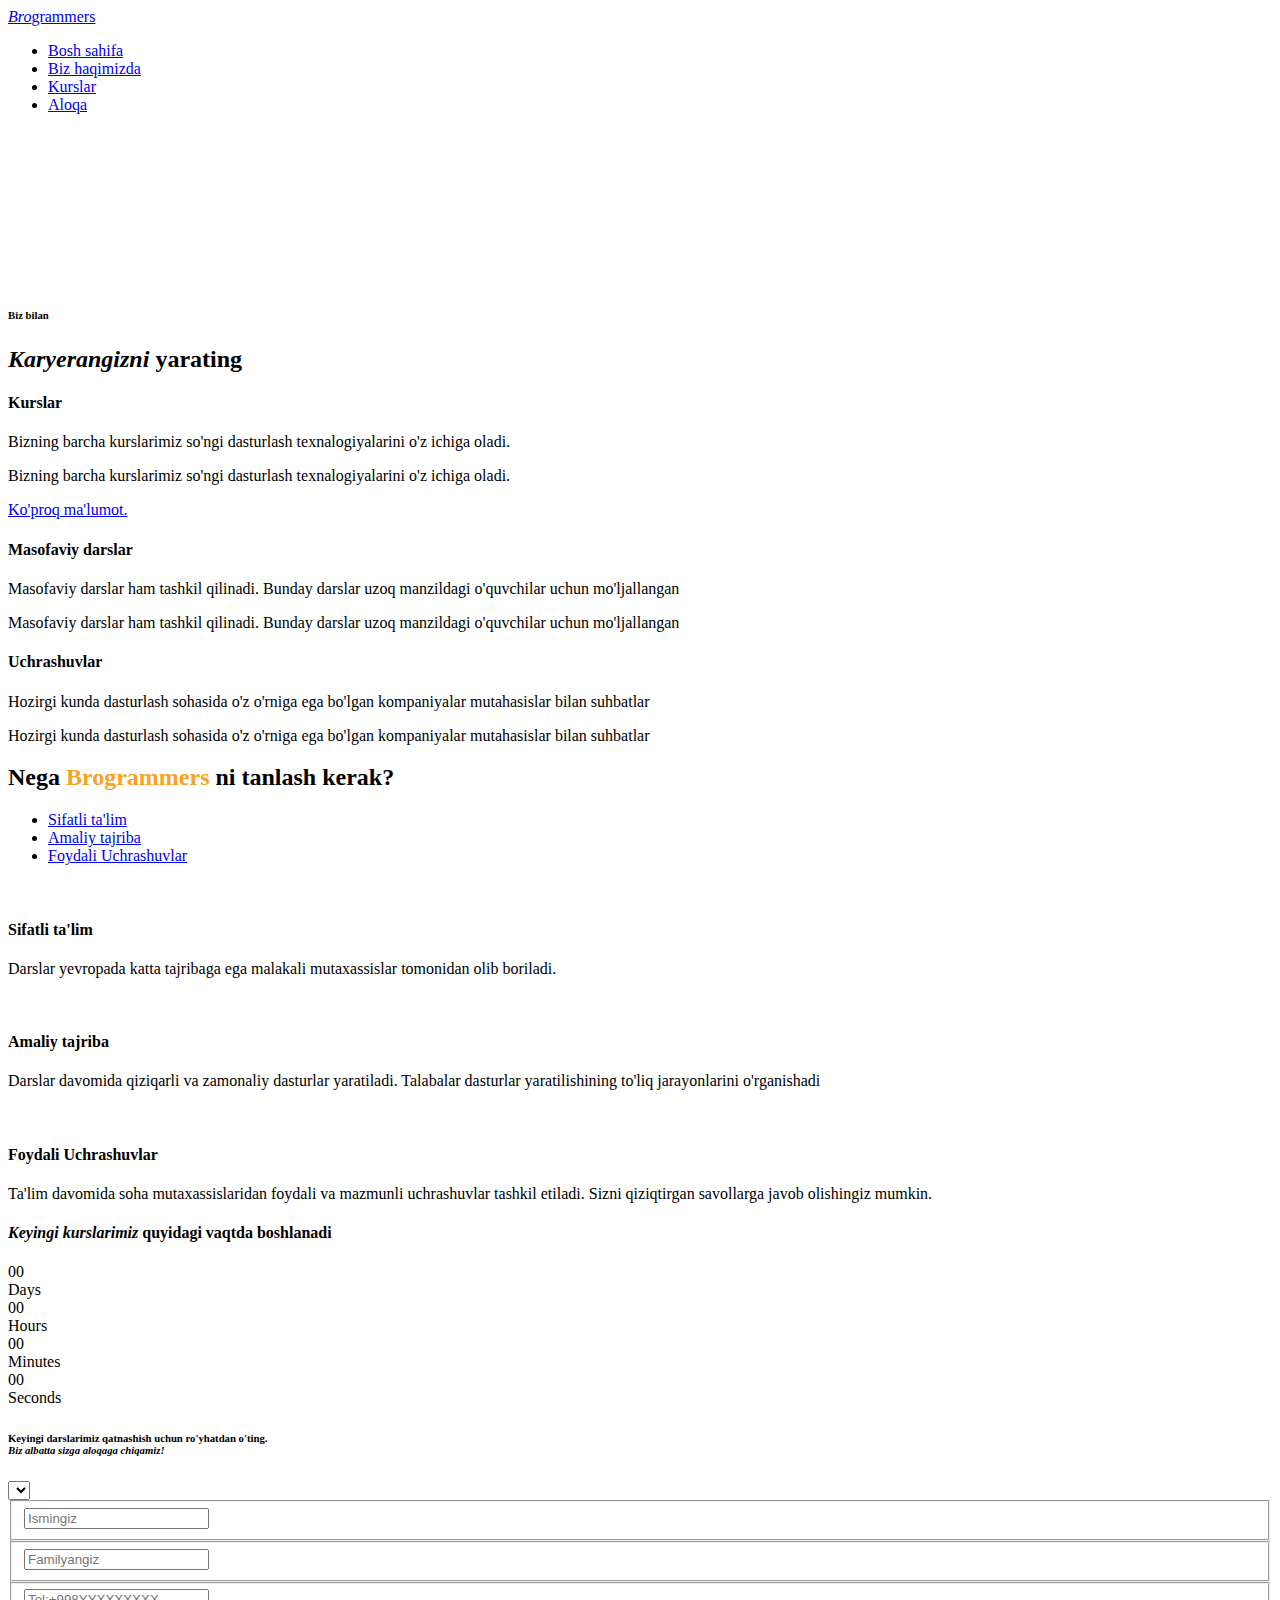
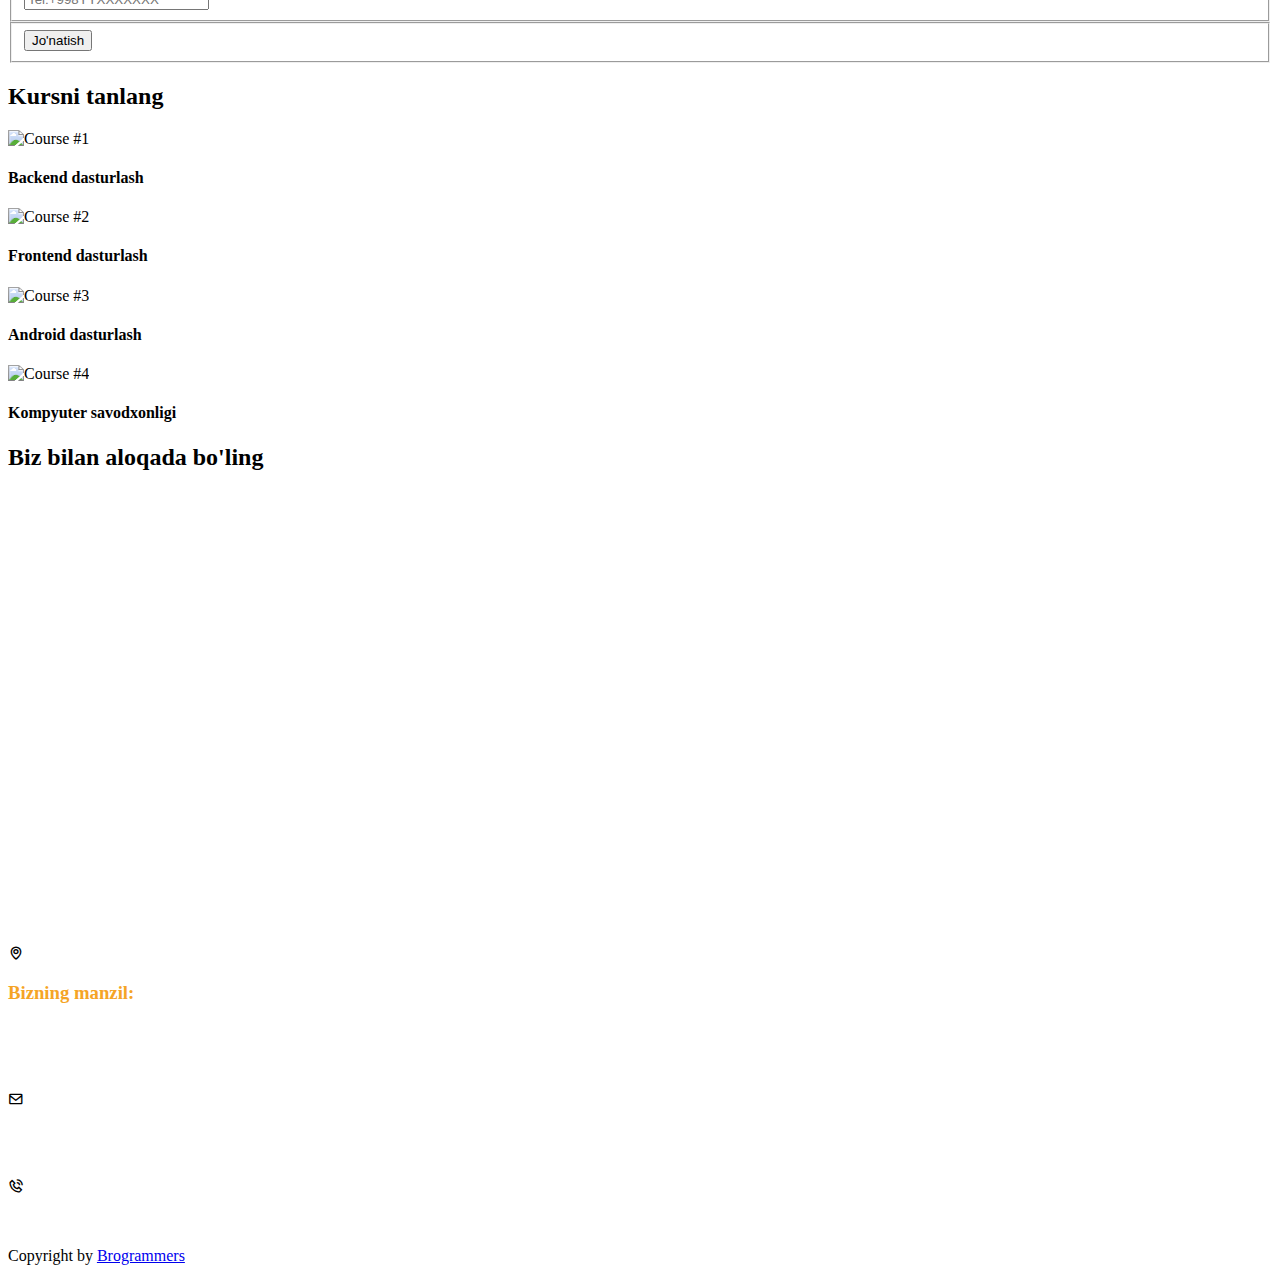
<file: src/main/resources/templates/index.html>
<!DOCTYPE html>
<html lang="en" xmlns:th="http://www.w3.org/1999/xhtml">

<head>
  <meta charset="utf-8">
  <meta name="viewport" content="width=device-width, initial-scale=1, shrink-to-fit=no">
  <meta name="description" content="">
  <meta name="author" content="">
  <link href="https://fonts.googleapis.com/css?family=Montserrat:100,200,300,400,500,600,700,800,900" rel="stylesheet">


  <!-- Bootstrap core CSS -->
  <link th:href="@{/bootstrap/css/bootstrap.min.css}" rel="stylesheet">

  <!-- Additional CSS Files -->
  <link rel="stylesheet" th:href="@{/css/fontawesome.css}">
  <link rel="stylesheet" th:href="@{/css/templatemo-grad-school.css}">
  <link rel="stylesheet" th:href="@{/css/owl.css}">
  <link rel="stylesheet" th:href="@{/css/lightbox.css}">
  <link rel="stylesheet" th:href="@{/css/new.css}">
  <link href='https://unpkg.com/boxicons@2.1.3/css/boxicons.min.css' rel='stylesheet'>
<!--  <link rel="stylesheet" href="https://cdn.jsdelivr.net/npm/bootstrap@4.5.3/dist/css/bootstrap.min.css" integrity="sha384-TX8t27EcRE3e/ihU7zmQxVncDAy5uIKz4rEkgIXeMed4M0jlfIDPvg6uqKI2xXr2" crossorigin="anonymous">-->
<!--  &lt;!&ndash;-->

  <link rel="shortcut icon" th:href="@{/images/juicy-letter-b-juicy.png}">
  <title>Brogrammers.uz | Dasturlash kurslari</title>
</head>

<body>


  <!--header-->
  <header class="main-header clearfix" role="header">
    <div class="logo">
      <a href="#"><em>Bro</em>grammers</a>
    </div>
    <a href="#menu" class="menu-link"><i class="fa fa-bars"></i></a>
    <nav id="menu" class="main-nav" role="navigation">
      <ul class="main-menu">
        <li><a href="#section1">Bosh sahifa</a></li>
        <li><a href="#section2">Biz haqimizda</a>
        </li>
        <li><a href="#section4">Kurslar</a></li>
        <!-- <li><a href="#section5">Video</a></li> -->
        <li><a href="#section6">Aloqa</a></li>
      </ul>
    </nav>
  </header>

  <!-- ***** Main Banner Area Start ***** -->
  <section class="section main-banner" id="top" data-section="section1">
    <video autoplay muted loop id="bg-video">
      <source th:src="@{/images/course-video.mp4}" type="video/mp4" />
    </video>
    <div class="video-overlay header-text">
      <div class="caption">
        <h6>Biz bilan</h6>
        <h2><em>Karyerangizni</em> yarating</h2>
      </div>
    </div>
  </section>
  <!-- ***** Main Banner Area End ***** -->

  <section class="features">
    <div class="container">
      <div class="row">
        <div class="col-lg-4 col-12">
          <div class="features-post">
            <div class="features-content">
              <div class="content-show">
                <h4><i class="fa fa-pencil"></i>Kurslar</h4>
              </div>
              <div class="content-hide">
                <p>Bizning barcha kurslarimiz so'ngi dasturlash texnalogiyalarini o'z ichiga oladi.</p>
                <p class="hidden-sm">Bizning barcha kurslarimiz so'ngi dasturlash texnalogiyalarini o'z ichiga oladi.
                </p>
                <div class="scroll-to-section"><a href="#section4">Ko'proq ma'lumot.</a></div>
              </div>
            </div>
          </div>
        </div>
        <div class="col-lg-4 col-12">
          <div class="features-post second-features">
            <div class="features-content">
              <div class="content-show">
                <h4><i class="fa fa-graduation-cap"></i>Masofaviy darslar</h4>
              </div>
              <div class="content-hide">
                <p>Masofaviy darslar ham tashkil qilinadi. Bunday darslar uzoq manzildagi o'quvchilar uchun
                  mo'ljallangan</p>
                <p class="hidden-sm">Masofaviy darslar ham tashkil qilinadi. Bunday darslar uzoq manzildagi o'quvchilar
                  uchun mo'ljallangan</p>
              </div>
            </div>
          </div>
        </div>
        <div class="col-lg-4 col-12">
          <div class="features-post third-features">
            <div class="features-content">
              <div class="content-show">
                <h4><i class="fa fa-book"></i>Uchrashuvlar</h4>
              </div>
              <div class="content-hide">
                <p>Hozirgi kunda dasturlash sohasida o'z o'rniga ega bo'lgan kompaniyalar mutahasislar bilan suhbatlar
                </p>
                <p class="hidden-sm">Hozirgi kunda dasturlash sohasida o'z o'rniga ega bo'lgan kompaniyalar mutahasislar
                  bilan suhbatlar</p>
              </div>
            </div>
          </div>
        </div>
      </div>
    </div>
  </section>

  <section class="section why-us" data-section="section2">
    <div class="container">
      <div class="row">
        <div class="col-md-12">
          <div class="section-heading">
            <h2>Nega <b style="color: #f5a424;">Brogrammers</b> ni tanlash kerak?</h2>
          </div>
        </div>
        <div class="col-md-12">
          <div id='tabs'>
            <ul>
              <li><a href='#tabs-1'>Sifatli ta'lim</a></li>
              <li><a href='#tabs-2'>Amaliy tajriba</a></li>
              <li><a href='#tabs-3'>Foydali Uchrashuvlar</a></li>
            </ul>
            <section class='tabs-content'>
              <article id='tabs-1'>
                <div class="row">
                  <div class="col-md-6">
                    <img th:src="@{/images/edited.jpeg}" alt="">
                  </div>
                  <div class="col-md-6">
                    <h4>Sifatli ta'lim</h4>
                    <p>Darslar yevropada katta tajribaga ega malakali mutaxassislar tomonidan olib boriladi.</p>
                  </div>
                </div>
              </article>
              <article id='tabs-2'>
                <div class="row">
                  <div class="col-md-6">
                    <img th:src="@{/images/lesson1.jpeg}" alt="">
                  </div>
                  <div class="col-md-6">
                    <h4>Amaliy tajriba </h4>
                    <p>Darslar davomida qiziqarli va zamonaliy dasturlar yaratiladi. Talabalar dasturlar yaratilishining
                      to'liq jarayonlarini o'rganishadi </p>
                  </div>
                </div>
              </article>
              <article id='tabs-3'>
                <div class="row">
                  <div class="col-md-6">
                    <img th:src="@{/images/one.jpeg}" alt="">
                  </div>
                  <div class="col-md-6">
                    <h4>Foydali Uchrashuvlar</h4>
                    <p>Ta'lim davomida soha mutaxassislaridan foydali va mazmunli uchrashuvlar tashkil etiladi. Sizni
                      qiziqtirgan savollarga javob olishingiz mumkin.</p>
                  </div>
                </div>
              </article>
            </section>
          </div>
        </div>
      </div>
    </div>
  </section>

  <section class="section coming-soon" data-section="section3">
    <div class="container">
      <div class="row">
        <div class="col-md-7 col-xs-12">
          <div class="continer centerIt">
            <div>
              <h4> <em>Keyingi kurslarimiz</em> quyidagi vaqtda boshlanadi</h4>
              <div class="counter">

                <div class="days">
                  <div class="value">00</div>
                  <span>Days</span>
                </div>

                <div class="hours">
                  <div class="value">00</div>
                  <span>Hours</span>
                </div>

                <div class="minutes">
                  <div class="value">00</div>
                  <span>Minutes</span>
                </div>

                <div class="seconds">
                  <div class="value">00</div>
                  <span>Seconds</span>
                </div>

              </div>
            </div>
          </div>
        </div>
        <div class="col-md-5">
          <div class="right-content">
            <div class="top-content">
              <h6>Keyingi darslarimiz qatnashish uchun ro'yhatdan o'ting.<br><em>Biz albatta sizga aloqaga chiqamiz!</em></h6>

            </div>
            <form id="contact" th:action="@{/save-candidate}" modelAttribute="registerCandidate" th:object="${registerCandidate}" method="post">
              <div class="row">
                <div class="col-md-12">
                  <select th:field="*{course_id}" >
                    <option th:value="${course.id}"   th:each="course: ${courses} " class="option" th:text="${course.courseTitle}" ></option>
                  </select>
                </div>
                <div class="col-md-12">
                  <fieldset>
                    <input name="firstName" required th:field="*{name}" type="text"  class="form-control"  placeholder="Ismingiz" >
                  </fieldset>
                </div>
                <div class="col-md-12">
                  <fieldset>
                    <input name="lastName" required type="text" th:field="*{lastName}"  class="form-control"  placeholder="Familyangiz" >
                  </fieldset>
                </div>

                <div class="col-md-12">
                  <fieldset>
                    <input name="phoneNumber"  required type="text"  th:field="*{phoneNumber}" class="form-control"  placeholder="Tel:+998YYXXXXXXX" >
                  </fieldset>
                </div>

                <div class="col-md-12">
                  <fieldset>
                    <button type="submit" id="form-submit" class="button">Jo'natish</button>
                  </fieldset>
                </div>
              </div>
            </form>
          </div>
        </div>
      </div>
    </div>
  </section>

  <section class="section courses" data-section="section4">
    <div class="container-fluid">
      <div class="row">
        <div class="col-md-12">
          <div class="section-heading">
            <h2>Kursni tanlang</h2>
          </div>
        </div>
        <div class="owl-carousel owl-theme">
          <div class="item">
            <img th:src="@{/images/backend.jpg}" alt="Course #1">
            <div class="down-content">
              <h4>Backend dasturlash</h4>
            </div>
          </div>
          <div class="item">
            <img th:src="@{/images/frontend.jpg}" alt="Course #2">
            <div class="down-content">
              <h4>Frontend dasturlash</h4>
            </div>
          </div>
          <div class="item">
            <img th:src="@{/images/android.jpg}" alt="Course #3">
            <div class="down-content">
              <h4>Android dasturlash</h4>
            </div>
          </div>
          <div class="item">
            <img th:src="@{/images/computer-knowladge.jpg}" alt="Course #4">
            <div class="down-content">
              <h4>Kompyuter savodxonligi</h4>
            </div>
          </div>
        </div>
      </div>
    </div>
  </section>

  <!-- ======= Contact Section ======= -->
  <section class="section contact" data-section="section6">
    <div class="container">
      <div class="row">
        <div class="col-md-12">
          <div class="section-heading">
            <h2>Biz bilan aloqada bo'ling</h2>
          </div>
        </div>
      </div>
    </div>


    <div class="container">
      <iframe style="border:0; width: 100%; height: 450px;"
        src="https://www.google.com/maps/embed?pb=!1m14!1m8!1m3!1d1519.55632426434!2d71.78128542622021!3d40.38419589219297!3m2!1i1024!2i768!4f13.1!3m3!1m2!1s0x0%3A0x7646fcc6257216f2!2sBrogrammers.uz!5e0!3m2!1sen!2sus!4v1672731199142!5m2!1sen!2sus"
        frameborder="0" allowfullscreen></iframe>
    </div>
    <div class="container">
      <div class="row mt-5">
        <div class="col-lg-12">
          <div class="row">
            <div class="col-md-12">
              <div class="info-box">
                <i class="bx bx-map"></i>
                <h3 style="color: #f5a425 ;">Bizning manzil:</h3>
                <p style="color: white;">Farg'ona shaxar Mustaqillik shox kochasi 31B dom.</p> 
                <p style="color: white;"><b>Mo'ljal:</b> Milliy bank orqasida. Mehmonsaroy mehmonxonasi ro'parasida</p>
              </div>
            </div>
            <div class="col-md-6">
              <div class="info-box mt-4">
                <i class="bx bx-envelope"></i>
                <p style="color: white;">brogrammersuz@gmail.com<br>khasanboyakbarov@gmail.com</p>
              </div>
            </div>
            <div class="col-md-6">
              <div class="info-box mt-4">
                <i class="bx bx-phone-call"></i>
                <p style="color: white;">+998 97 040 07 80</p>
              </div>
            </div>
          </div>
        </div>
      </div>
    </div>
  </section><!-- End Contact Section -->

  <footer>
    <div class="container">
      <div class="row">
        <div class="col-md-12">
          <p><i class="fa fa-copyright"></i> Copyright by
            <a href="http://www.brogrammers.uz" rel="sponsored" target="_parent">Brogrammers</a>
          </p>
        </div>
      </div>
    </div>
  </footer>
  <script src="https://code.jquery.com/jquery-3.5.1.slim.min.js" integrity="sha384-DfXdz2htPH0lsSSs5nCTpuj/zy4C+OGpamoFVy38MVBnE+IbbVYUew+OrCXaRkfj" crossorigin="anonymous"></script>
  <script src="https://cdn.jsdelivr.net/npm/bootstrap@4.5.3/dist/js/bootstrap.bundle.min.js" integrity="sha384-ho+j7jyWK8fNQe+A12Hb8AhRq26LrZ/JpcUGGOn+Y7RsweNrtN/tE3MoK7ZeZDyx" crossorigin="anonymous"></script>
  <!-- Scripts -->
  <!-- Bootstrap core JavaScript -->
  <script th:src="@{/jquery/jquery.min.js}"></script>
  <script th:src="@{/bootstrap/js/bootstrap.bundle.min.js}"></script>

  <script th:src="@{/js/isotope.min.js}"></script>
  <script th:src="@{/js/owl-carousel.js}"></script>
  <script th:src="@{/js/lightbox.js}"></script>
  <script th:src="@{/js/tabs.js}"></script>
  <script th:src="@{/js/video.js}"></script>
  <script th:src="@{/js/slick-slider.js}"></script>
  <script th:src="@{/js/custom.js}"></script>
  <script>
    //according to loftblog tut
    $('.nav li:first').addClass('active');

    var showSection = function showSection(section, isAnimate) {
      var
        direction = section.replace(/#/, ''),
        reqSection = $('.section').filter('[data-section="' + direction + '"]'),
        reqSectionPos = reqSection.offset().top - 0;

      if (isAnimate) {
        $('body, html').animate({
          scrollTop: reqSectionPos
        },
          800);
      } else {
        $('body, html').scrollTop(reqSectionPos);
      }

    };

    var checkSection = function checkSection() {
      $('.section').each(function () {
        var
          $this = $(this),
          topEdge = $this.offset().top - 80,
          bottomEdge = topEdge + $this.height(),
          wScroll = $(window).scrollTop();
        if (topEdge < wScroll && bottomEdge > wScroll) {
          var
            currentId = $this.data('section'),
            reqLink = $('a').filter('[href*=\\#' + currentId + ']');
          reqLink.closest('li').addClass('active').
            siblings().removeClass('active');
        }
      });
    };

    $('.main-menu, .scroll-to-section').on('click', 'a', function (e) {
      if ($(e.target).hasClass('external')) {
        return;
      }
      e.preventDefault();
      $('#menu').removeClass('active');
      showSection($(this).attr('href'), true);
    });

    $(window).scroll(function () {
      checkSection();
    });
  </script>
</body>

</html>
</file>
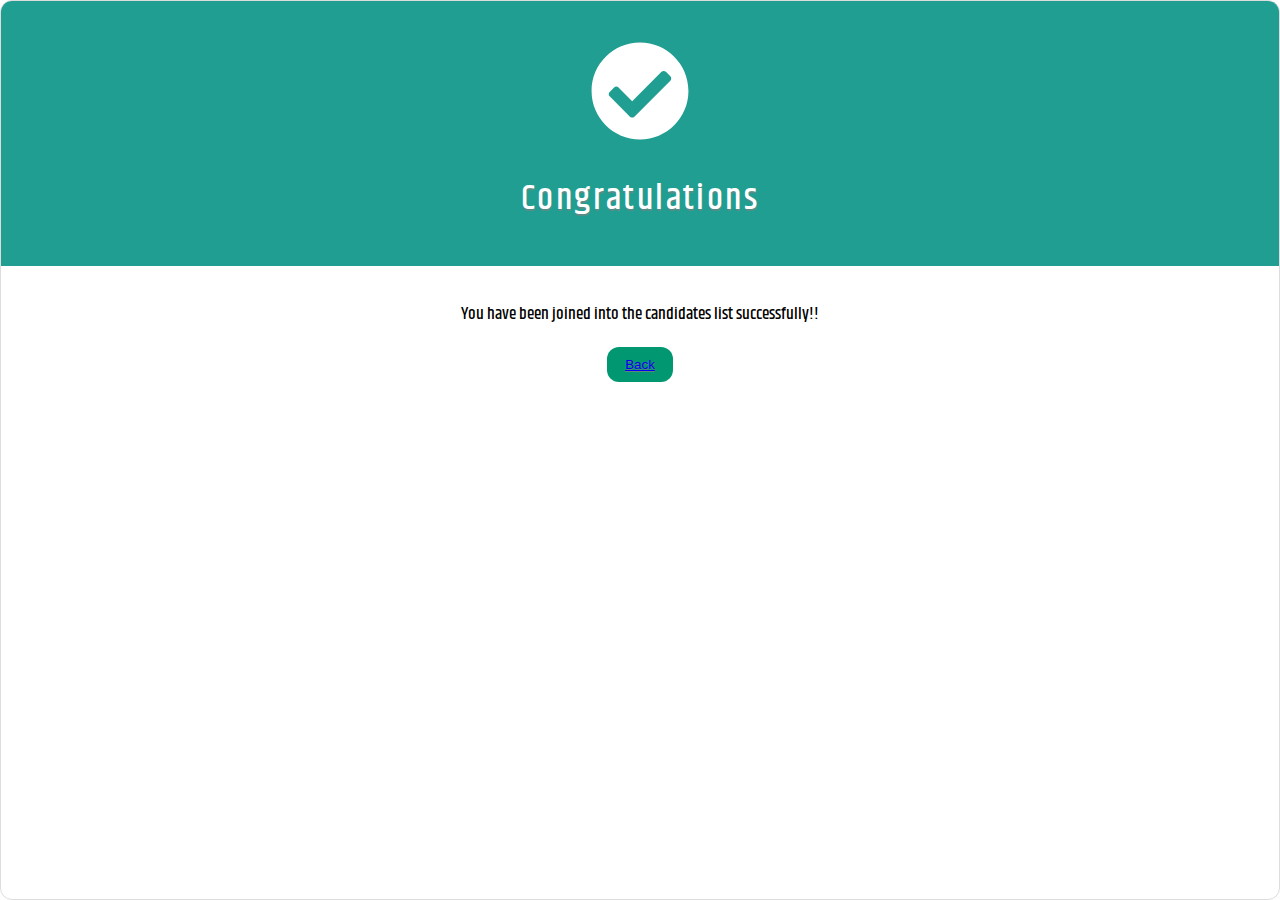
<file: src/main/resources/templates/success.html>
<html>

<head>
  <meta http-equiv="Content-Type" content="text/html; charset=windows-1252">
  <style>
    @import url('https://fonts.googleapis.com/css2?family=Khand:wght@500&display=swap');

    * {
      margin: 0;
      padding: 0;
      box-sizing: border-box;
    }

    body {
      height: 100vh;
      display: flex;
      font-size: 14px;
      text-align: center;
      justify-content: center;
      align-items: center;
      font-family: 'Khand', sans-serif;
    }

    .wrapperAlert {
      width: 100%;
      height: 100%;
      overflow: hidden;
      border-radius: 12px;
      border: thin solid #ddd;
    }

    .topHalf {
      width: 100%;
      color: white;
      overflow: hidden;
      min-height: 250px;
      position: relative;
      padding: 40px 0;
      background: rgb(0, 0, 0);
      background: -webkit-linear-gradient(45deg, #209e91, #209e91);
    }

    .topHalf p {
      margin-bottom: 30px;
    }

    svg {
      fill: white;
    }

    .topHalf h1 {
      font-size: 2.25rem;
      display: block;
      font-weight: 500;
      letter-spacing: 0.15rem;
      text-shadow: 0 2px rgba(128, 128, 128, 0.6);
    }

    /* Original Author of Bubbles Animation -- https://codepen.io/Lewitje/pen/BNNJjo */
    .bg-bubbles {
      position: absolute;
      top: 0;
      left: 0;
      width: 100%;
      height: 100%;
      z-index: 1;
    }

    li {
      position: absolute;
      list-style: none;
      display: block;
      width: 40px;
      height: 40px;
      background-color: rgba(255, 255, 255, 0.15);
      /* fade(green, 75%);*/
      bottom: -160px;
      -webkit-animation: square 20s infinite;
      animation: square 20s infinite;
      -webkit-transition-timing-function: linear;
      transition-timing-function: linear;
    }

    li:nth-child(1) {
      left: 10%;

      li:nth-child(3) {
        left: 25%;
        animation-delay: 4s;
      }

      li:nth-child(4) {
        left: 40%;
      }

      li:nth-child(2) {
        left: 20%;
        width: 80px;
        height: 80px;
        animation-delay: 2s;
        animation-duration: 17s;
      }

      width: 60px;
      height: 60px;
      animation-duration: 22s;
      background-color: rgba(white, 0.5);
      /* fade(white, 25%); */
    }

    li:nth-child(5) {
      left: 70%;
    }

    li:nth-child(6) {
      left: 80%;
      width: 120px;
      height: 120px;
      animation-delay: 3s;
      background-color: rgba(white, 0.2);
      /* fade(white, 20%); */
    }

    li:nth-child(7) {
      left: 32%;
      width: 160px;
      height: 160px;
      animation-delay: 7s;
    }

    li:nth-child(8) {
      left: 55%;
      width: 20px;
      height: 20px;
      animation-delay: 15s;
      animation-duration: 40s;
    }

    li:nth-child(9) {
      left: 25%;
      width: 10px;
      height: 10px;
      animation-delay: 2s;
      animation-duration: 40s;
      background-color: rgba(white, 0.3);
      /*fade(white, 30%);*/
    }

    li:nth-child(10) {
      left: 90%;
      width: 160px;
      height: 160px;
      animation-delay: 11s;
    }

    @-webkit-keyframes square {
      0% {
        transform: translateY(0);
      }

      100% {
        transform: translateY(-500px) rotate(600deg);
      }
    }

    @keyframes square {
      0% {
        transform: translateY(0);
      }

      100% {
        transform: translateY(-500px) rotate(600deg);
      }
    }

    .bottomHalf {
      align-items: center;
      padding: 35px;
    }

    .bottomHalf p {
      font-weight: 500;
      font-size: 1.05rem;
      margin-bottom: 20px;
    }

    button {
      border: none;
      color: white;
      cursor: pointer;
      border-radius: 12px;
      padding: 10px 18px;
      background-color: #019871;
      text-shadow: 0 1px rgba(128, 128, 128, 0.75);
    }

    button:hover {
      background-color: #85ddbf;
    }
  </style>
</head>

<body>
<div class="wrapperAlert">

  <div class="contentAlert">

    <div class="topHalf">

      <p><svg viewBox="0 0 512 512" width="100" title="check-circle">
        <path d="M504 256c0 136.967-111.033 248-248 248S8 392.967 8 256 119.033 8 256 8s248 111.033 248 248zM227.314 387.314l184-184c6.248-6.248 6.248-16.379 0-22.627l-22.627-22.627c-6.248-6.249-16.379-6.249-22.628 0L216 308.118l-70.059-70.059c-6.248-6.248-16.379-6.248-22.628 0l-22.627 22.627c-6.248 6.248-6.248 16.379 0 22.627l104 104c6.249 6.249 16.379 6.249 22.628.001z" />
      </svg></p>
      <h1>Congratulations</h1>

      <ul class="bg-bubbles">
        <li></li>
        <li></li>
        <li></li>
        <li></li>
        <li></li>
        <li></li>
        <li></li>
        <li></li>
        <li></li>
        <li></li>
      </ul>
    </div>

    <div class="bottomHalf">

      <p>You have been joined into the candidates list successfully!!</p>

      <button id="alertMO" ><a href="/">Back</a></button>

    </div>

  </div>

</div>
</body>

</html>
</file>
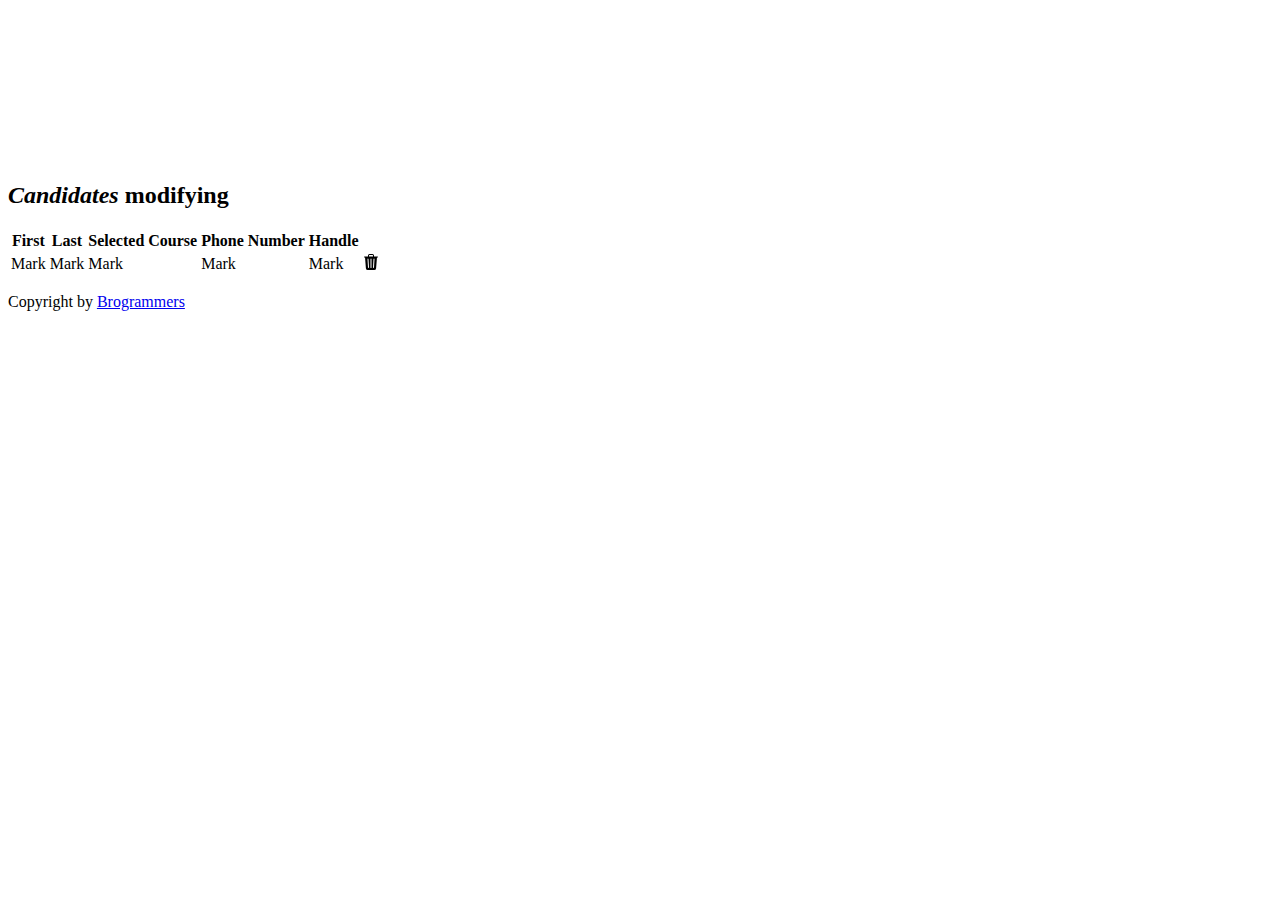
<file: src/main/resources/templates/admin/admin-candidate-list.html>
<!DOCTYPE html>
<html lang="en" xmlns:th="http://www.w3.org/1999/xhtml">

<head>
    <meta charset="utf-8">
    <meta name="viewport" content="width=device-width, initial-scale=1, shrink-to-fit=no">
    <meta name="description" content="">
    <meta name="author" content="">
    <link href="https://fonts.googleapis.com/css?family=Montserrat:100,200,300,400,500,600,700,800,900" rel="stylesheet">

    <link rel="shortcut icon" th:href="@{/images/juicy-letter-b-juicy.png}">
    <title>Brogrammers.uz | Dasturlash kurslari</title>

    <!-- Bootstrap core CSS -->
    <link th:href="@{/bootstrap/css/bootstrap.min.css}" rel="stylesheet">

    <!-- Additional CSS Files -->
    <link rel="stylesheet" th:href="@{/css/fontawesome.css}">
    <link rel="stylesheet" th:href="@{/css/templatemo-grad-school.css}">
    <link rel="stylesheet" th:href="@{/css/owl.css}">
    <link rel="stylesheet" th:href="@{/css/lightbox.css}">
    <link rel="stylesheet" th:href="@{/css/new.css}">
    <link href='https://unpkg.com/boxicons@2.1.3/css/boxicons.min.css' rel='stylesheet'>
    <!--

  TemplateMo 557 Grad School

  https://templatemo.com/tm-557-grad-school

  -->
</head>

<body>


<!--header-->
<!--
<div th:insert="admin-navbar.html::navbar"></div>-->
<div th:replace="admin-navbar :: navbar"></div>

<!-- ***** Main Banner Area Start ***** -->
<section class="section main-banner" id="top" data-section="section1">
    <video autoplay muted loop id="bg-video">
            <!--<source th:src="@{/images/course-video.mp4}" type="video/mp4" />-->
    </video>
    <div class="video-overlay header-text">
        <div class="caption">

            <h2><em>Candidates</em> modifying </h2>
            <table class="table table-sm text-white">
                <thead>
                <tr>
                    <th scope="col">First</th>
                    <th scope="col">Last</th>
                    <th scope="col">Selected Course</th>
                    <th scope="col">Phone Number</th>
                    <th scope="col">Handle</th>
                    <th scope="col"></th>
                </tr>
                </thead>
                <tbody>
                <tr th:each="candidate:${candidateList}" >

                    <td th:text="${candidate.name}">Mark</td>
                    <td th:text="${candidate.lastName}">Mark</td>
                        <td th:text="${candidate.course_id.courseTitle}">Mark</td>
                    <td th:text="${candidate.phoneNumber}">Mark</td>
                    <td th:text="${candidate.localDateTime}">Mark</td>
                    <td ><a th:href="@{/admin/remove/{id}(id=${candidate.id})}"><i class="bi bi-trash3-fill"><svg xmlns="http://www.w3.org/2000/svg" width="16" height="16" fill="currentColor" class="bi bi-trash3-fill" viewBox="0 0 16 16">
                        <path d="M11 1.5v1h3.5a.5.5 0 0 1 0 1h-.538l-.853 10.66A2 2 0 0 1 11.115 16h-6.23a2 2 0 0 1-1.994-1.84L2.038 3.5H1.5a.5.5 0 0 1 0-1H5v-1A1.5 1.5 0 0 1 6.5 0h3A1.5 1.5 0 0 1 11 1.5Zm-5 0v1h4v-1a.5.5 0 0 0-.5-.5h-3a.5.5 0 0 0-.5.5ZM4.5 5.029l.5 8.5a.5.5 0 1 0 .998-.06l-.5-8.5a.5.5 0 1 0-.998.06Zm6.53-.528a.5.5 0 0 0-.528.47l-.5 8.5a.5.5 0 0 0 .998.058l.5-8.5a.5.5 0 0 0-.47-.528ZM8 4.5a.5.5 0 0 0-.5.5v8.5a.5.5 0 0 0 1 0V5a.5.5 0 0 0-.5-.5Z"/>
                    </svg></i></a></td>

                </tr>

                </tbody>
            </table>
        </div>
    </div>
</section>











<footer>
    <div class="container">
        <div class="row">
            <div class="col-md-12">
                <p><i class="fa fa-copyright"></i> Copyright by
                    <a href="http://www.brogrammers.uz" rel="sponsored" target="_parent">Brogrammers</a>
                </p>
            </div>
        </div>
    </div>
</footer>

<!-- Scripts -->
<!-- Bootstrap core JavaScript -->
<!--<script th:src="@{/jquery/jquery.min.js}"></script>
<script th:src="@{/bootstrap/js/bootstrap.bundle.min.js}"></script>

<script th:src="@{/js/isotope.min.js}"></script>
<script th:src="@{/js/owl-carousel.js}"></script>
<script th:src="@{/js/lightbox.js}"></script>
<script th:src="@{/js/tabs.js}"></script>
<script th:src="@{/js/video.js}"></script>
<script th:src="@{/js/slick-slider.js}"></script>
<script th:src="@{/js/custom.js}"></script>
<script>
    //according to loftblog tut
    $('.nav li:first').addClass('active');

    var showSection = function showSection(section, isAnimate) {
      var
        direction = section.replace(/#/, ''),
        reqSection = $('.section').filter('[data-section="' + direction + '"]'),
        reqSectionPos = reqSection.offset().top - 0;

      if (isAnimate) {
        $('body, html').animate({
          scrollTop: reqSectionPos
        },
          800);
      } else {
        $('body, html').scrollTop(reqSectionPos);
      }

    };

    var checkSection = function checkSection() {
      $('.section').each(function () {
        var
          $this = $(this),
          topEdge = $this.offset().top - 80,
          bottomEdge = topEdge + $this.height(),
          wScroll = $(window).scrollTop();
        if (topEdge < wScroll && bottomEdge > wScroll) {
          var
            currentId = $this.data('section'),
            reqLink = $('a').filter('[href*=\\#' + currentId + ']');
          reqLink.closest('li').addClass('active').
            siblings().removeClass('active');
        }
      });
    };

    $('.main-menu, .scroll-to-section').on('click', 'a', function (e) {
      if ($(e.target).hasClass('external')) {
        return;
      }
      e.preventDefault();
      $('#menu').removeClass('active');
      showSection($(this).attr('href'), true);
    });

    $(window).scroll(function () {
      checkSection();
    });
  </script>-->
</body>

</html>
</file>
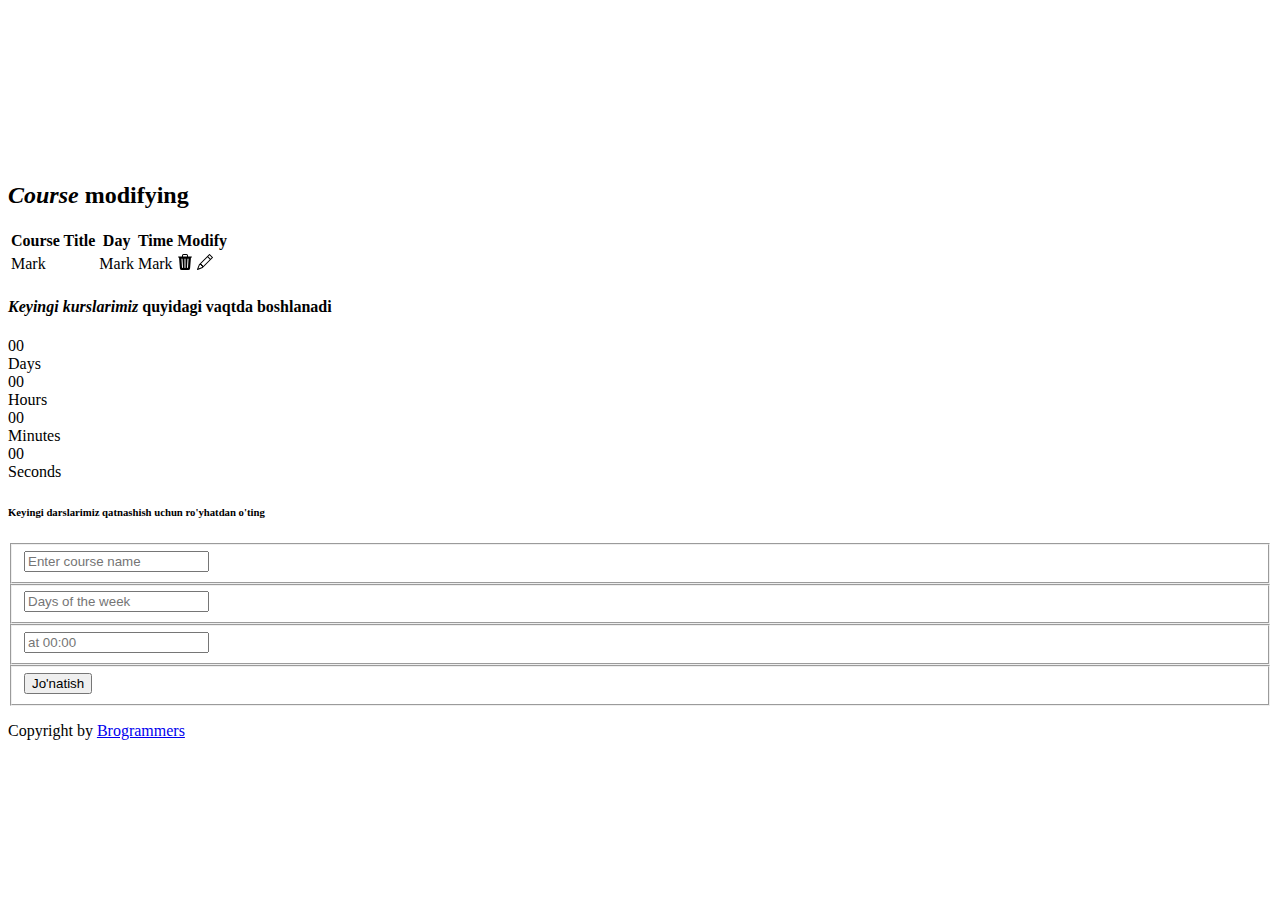
<file: src/main/resources/templates/admin/admin-courses-list.html>
<!DOCTYPE html>
<html lang="en" xmlns:th="http://www.w3.org/1999/xhtml">

<head>
    <meta charset="utf-8">
    <meta name="viewport" content="width=device-width, initial-scale=1, shrink-to-fit=no">
    <meta name="description" content="">
    <meta name="author" content="">
    <link href="https://fonts.googleapis.com/css?family=Montserrat:100,200,300,400,500,600,700,800,900" rel="stylesheet">

    <link rel="shortcut icon" th:href="@{/images/juicy-letter-b-juicy.png}">
    <title>Brogrammers.uz | Dasturlash kurslari</title>

    <!-- Bootstrap core CSS -->
    <link th:href="@{/bootstrap/css/bootstrap.min.css}" rel="stylesheet">

    <!-- Additional CSS Files -->
    <link rel="stylesheet" th:href="@{/css/fontawesome.css}">
    <link rel="stylesheet" th:href="@{/css/templatemo-grad-school.css}">
    <link rel="stylesheet" th:href="@{/css/owl.css}">
    <link rel="stylesheet" th:href="@{/css/lightbox.css}">
    <link rel="stylesheet" th:href="@{/css/new.css}">
    <link href='https://unpkg.com/boxicons@2.1.3/css/boxicons.min.css' rel='stylesheet'>
    <!--

  TemplateMo 557 Grad School

  https://templatemo.com/tm-557-grad-school

  -->
</head>

<body>


<!--header-->
<div th:insert="admin-navbar.html::navbar"></div>

<!-- ***** Main Banner Area Start ***** -->
<section class="section main-banner" id="top" data-section="section1">
    <video autoplay muted loop id="bg-video">
       <!-- <source th:src="@{/images/course-video.mp4}" type="video/mp4" />-->
    </video>
    <div class="video-overlay header-text">
        <div class="caption">

            <h2><em>Course</em> modifying </h2>
            <table class="table table-sm text-white">
                <thead>
                <tr>
                    <th scope="col">Course Title</th>
                    <th scope="col">Day</th>
                    <th scope="col">Time</th>
                    <th scope="col">Modify</th>
                </tr>
                </thead>
                <tbody>
                <tr th:each="course:${courseList}">
                    <td th:text="${course.courseTitle}">Mark</td>
                    <td th:text="${course.days}">Mark</td>
                    <td th:text="${course.time}">Mark</td>
                    <td ><a th:href="@{/admin/remove-course/{id}(id=${course.id})}"><i class="bi bi-trash3-fill"><svg xmlns="http://www.w3.org/2000/svg" width="16" height="16" fill="currentColor" class="bi bi-trash3-fill" viewBox="0 0 16 16">
                        <path d="M11 1.5v1h3.5a.5.5 0 0 1 0 1h-.538l-.853 10.66A2 2 0 0 1 11.115 16h-6.23a2 2 0 0 1-1.994-1.84L2.038 3.5H1.5a.5.5 0 0 1 0-1H5v-1A1.5 1.5 0 0 1 6.5 0h3A1.5 1.5 0 0 1 11 1.5Zm-5 0v1h4v-1a.5.5 0 0 0-.5-.5h-3a.5.5 0 0 0-.5.5ZM4.5 5.029l.5 8.5a.5.5 0 1 0 .998-.06l-.5-8.5a.5.5 0 1 0-.998.06Zm6.53-.528a.5.5 0 0 0-.528.47l-.5 8.5a.5.5 0 0 0 .998.058l.5-8.5a.5.5 0 0 0-.47-.528ZM8 4.5a.5.5 0 0 0-.5.5v8.5a.5.5 0 0 0 1 0V5a.5.5 0 0 0-.5-.5Z"/>
                    </svg></i></a>
                        <a th:href="@{/admin/edit/{id}(id=${course.id})}"><i class="bi bi-trash3-fill"><svg xmlns="http://www.w3.org/2000/svg" width="16" height="16" fill="currentColor"
                                                                                                                     class="bi bi-pencil  " viewBox="0 0 16 16">
                            <path d="M12.146.146a.5.5 0 0 1 .708 0l3 3a.5.5 0 0 1 0 .708l-10 10a.5.5 0 0 1-.168.11l-5 2a.5.5 0 0 1-.65-.65l2-5a.5.5 0 0 1 .11-.168l10-10zM11.207 2.5 13.5 4.793 14.793 3.5 12.5 1.207 11.207 2.5zm1.586 3L10.5 3.207 4 9.707V10h.5a.5.5 0 0 1 .5.5v.5h.5a.5.5 0 0 1 .5.5v.5h.293l6.5-6.5zm-9.761 5.175-.106.106-1.528 3.821 3.821-1.528.106-.106A.5.5 0 0 1 5 12.5V12h-.5a.5.5 0 0 1-.5-.5V11h-.5a.5.5 0 0 1-.468-.325z"/>
                        </svg></i></a>
                    </td>

                </tr>

                </tbody>
            </table>
        </div>
    </div>
</section>

<!-- ***** Main Banner Area End ***** -->



<section class="section coming-soon" data-section="section3">
    <div class="container">
        <div class="row">
            <div class="col-md-7 col-xs-12">
                <div class="continer centerIt">
                    <div>
                        <h4> <em>Keyingi kurslarimiz</em> quyidagi vaqtda boshlanadi</h4>
                        <div class="counter">

                            <div class="days">
                                <div class="value">00</div>
                                <span>Days</span>
                            </div>

                            <div class="hours">
                                <div class="value">00</div>
                                <span>Hours</span>
                            </div>

                            <div class="minutes">
                                <div class="value">00</div>
                                <span>Minutes</span>
                            </div>

                            <div class="seconds">
                                <div class="value">00</div>
                                <span>Seconds</span>
                            </div>

                        </div>
                    </div>
                </div>
            </div>
            <div class="col-md-5">
                <div class="right-content">
                    <div class="top-content">
                        <h6>Keyingi darslarimiz qatnashish uchun ro'yhatdan o'ting</h6>
                    </div>
                    <form id="contact" th:action="@{/admin/save-course}" modelAttribute="newCourse" th:object="${newCourse}" method="post">
                        <div class="row">

                            <div class="col-md-12">
                                <fieldset>
                                    <input name="courseTitle" th:field="*{courseTitle}" type="text"  class="form-control"  placeholder="Enter course name" >
                                </fieldset>
                            </div>
                            <div class="col-md-12">
                                <fieldset>
                                    <input name="days" type="text" th:field="*{days}"  class="form-control"  placeholder="Days of the week" >
                                </fieldset>
                            </div>

                            <div class="col-md-12">
                                <fieldset>
                                    <input name="time" type="text"  th:field="*{time}" class="form-control"  placeholder="at 00:00" >
                                </fieldset>
                            </div>

                            <div class="col-md-12">
                                <fieldset>
                                    <button type="submit" id="form-submit" class="button">Jo'natish</button>
                                </fieldset>
                            </div>
                        </div>
                    </form>
                </div>
            </div>
        </div>
    </div>
</section>


<footer>
    <div class="container">
        <div class="row">
            <div class="col-md-12">
                <p><i class="fa fa-copyright"></i> Copyright by
                    <a href="http://www.brogrammers.uz" rel="sponsored" target="_parent">Brogrammers</a>
                </p>
            </div>
        </div>
    </div>
</footer>
<!-- Scripts -->
<!-- Bootstrap core JavaScript -->
<!--
<script th:src="@{/jquery/jquery.min.js}"></script>
<script th:src="@{/bootstrap/js/bootstrap.bundle.min.js}"></script>

<script th:src="@{/js/isotope.min.js}"></script>
<script th:src="@{/js/owl-carousel.js}"></script>
<script th:src="@{/js/lightbox.js}"></script>
<script th:src="@{/js/tabs.js}"></script>
<script th:src="@{/js/video.js}"></script>
<script th:src="@{/js/slick-slider.js}"></script>
<script th:src="@{/js/custom.js}"></script>
<script>
    //according to loftblog tut
    $('.nav li:first').addClass('active');

    var showSection = function showSection(section, isAnimate) {
      var
        direction = section.replace(/#/, ''),
        reqSection = $('.section').filter('[data-section="' + direction + '"]'),
        reqSectionPos = reqSection.offset().top - 0;

      if (isAnimate) {
        $('body, html').animate({
          scrollTop: reqSectionPos
        },
          800);
      } else {
        $('body, html').scrollTop(reqSectionPos);
      }

    };

    var checkSection = function checkSection() {
      $('.section').each(function () {
        var
          $this = $(this),
          topEdge = $this.offset().top - 80,
          bottomEdge = topEdge + $this.height(),
          wScroll = $(window).scrollTop();
        if (topEdge < wScroll && bottomEdge > wScroll) {
          var
            currentId = $this.data('section'),
            reqLink = $('a').filter('[href*=\\#' + currentId + ']');
          reqLink.closest('li').addClass('active').
            siblings().removeClass('active');
        }
      });
    };

    $('.main-menu, .scroll-to-section').on('click', 'a', function (e) {
      if ($(e.target).hasClass('external')) {
        return;
      }
      e.preventDefault();
      $('#menu').removeClass('active');
      showSection($(this).attr('href'), true);
    });

    $(window).scroll(function () {
      checkSection();
    });
  </script>
-->
</body>

</html>
</file>
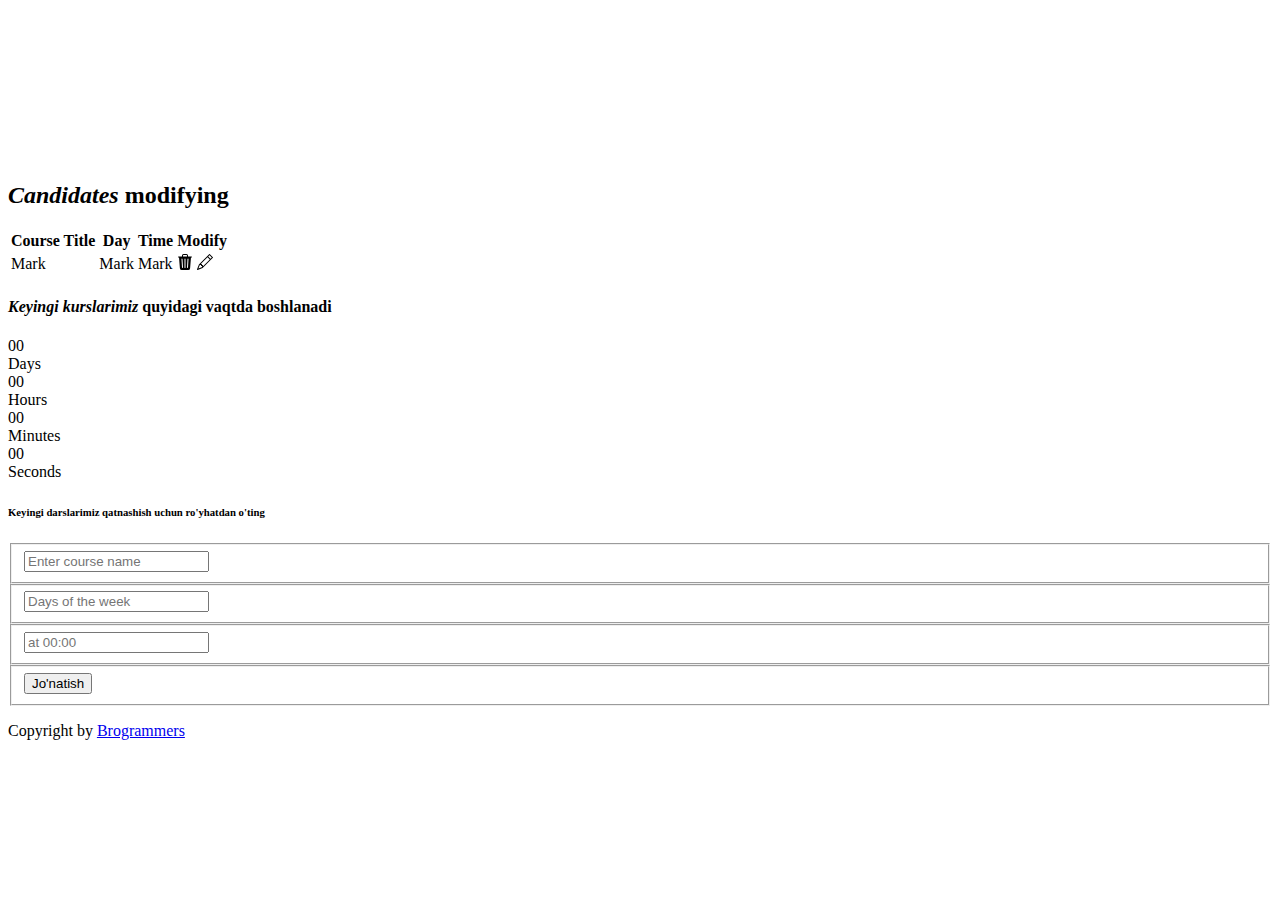
<file: src/main/resources/templates/admin/admin-edit-existing-course.html>
<!DOCTYPE html>
<html lang="en" xmlns:th="http://www.w3.org/1999/xhtml">

<head>
    <meta charset="utf-8">
    <meta name="viewport" content="width=device-width, initial-scale=1, shrink-to-fit=no">
    <meta name="description" content="">
    <meta name="author" content="">
    <link href="https://fonts.googleapis.com/css?family=Montserrat:100,200,300,400,500,600,700,800,900" rel="stylesheet">

    <link rel="shortcut icon" th:href="@{/images/juicy-letter-b-juicy.png}">
    <title>Brogrammers.uz | Dasturlash kurslari</title>

    <!-- Bootstrap core CSS -->
    <link th:href="@{/bootstrap/css/bootstrap.min.css}" rel="stylesheet">

    <!-- Additional CSS Files -->
    <link rel="stylesheet" th:href="@{/css/fontawesome.css}">
    <link rel="stylesheet" th:href="@{/css/templatemo-grad-school.css}">
    <link rel="stylesheet" th:href="@{/css/owl.css}">
    <link rel="stylesheet" th:href="@{/css/lightbox.css}">
    <link rel="stylesheet" th:href="@{/css/new.css}">
    <link href='https://unpkg.com/boxicons@2.1.3/css/boxicons.min.css' rel='stylesheet'>
    <!--

  TemplateMo 557 Grad School

  https://templatemo.com/tm-557-grad-school

  -->
</head>

<body>


<!--header-->
<div th:insert="admin-navbar.html::navbar"></div>

<!-- ***** Main Banner Area Start ***** -->
<section class="section main-banner" id="top" data-section="section1">
    <video autoplay muted loop id="bg-video">
        <!-- <source th:src="@{/images/course-video.mp4}" type="video/mp4" />-->
    </video>
    <div class="video-overlay header-text">
        <div class="caption">

            <h2><em>Candidates</em> modifying </h2>
            <table class="table table-sm text-white">
                <thead>
                <tr>
                    <th scope="col">Course Title</th>
                    <th scope="col">Day</th>
                    <th scope="col">Time</th>
                    <th scope="col">Modify</th>
                </tr>
                </thead>
                <tbody>
                <tr th:each="course:${courseList}">
                    <td th:text="${course.courseTitle}">Mark</td>
                    <td th:text="${course.days}">Mark</td>
                    <td th:text="${course.time}">Mark</td>
                    <td ><a th:href="@{/admin/remove/{id}(id=${course.id})}"><i class="bi bi-trash3-fill"><svg xmlns="http://www.w3.org/2000/svg" width="16" height="16" fill="currentColor" class="bi bi-trash3-fill" viewBox="0 0 16 16">
                        <path d="M11 1.5v1h3.5a.5.5 0 0 1 0 1h-.538l-.853 10.66A2 2 0 0 1 11.115 16h-6.23a2 2 0 0 1-1.994-1.84L2.038 3.5H1.5a.5.5 0 0 1 0-1H5v-1A1.5 1.5 0 0 1 6.5 0h3A1.5 1.5 0 0 1 11 1.5Zm-5 0v1h4v-1a.5.5 0 0 0-.5-.5h-3a.5.5 0 0 0-.5.5ZM4.5 5.029l.5 8.5a.5.5 0 1 0 .998-.06l-.5-8.5a.5.5 0 1 0-.998.06Zm6.53-.528a.5.5 0 0 0-.528.47l-.5 8.5a.5.5 0 0 0 .998.058l.5-8.5a.5.5 0 0 0-.47-.528ZM8 4.5a.5.5 0 0 0-.5.5v8.5a.5.5 0 0 0 1 0V5a.5.5 0 0 0-.5-.5Z"/>
                    </svg></i></a>
                        <a th:href="@{/admin/edit/{id}(id=${course.id})}"><i class="bi bi-trash3-fill"><svg xmlns="http://www.w3.org/2000/svg" width="16" height="16" fill="currentColor"
                                                                                                                     class="bi bi-pencil  " viewBox="0 0 16 16">
                            <path d="M12.146.146a.5.5 0 0 1 .708 0l3 3a.5.5 0 0 1 0 .708l-10 10a.5.5 0 0 1-.168.11l-5 2a.5.5 0 0 1-.65-.65l2-5a.5.5 0 0 1 .11-.168l10-10zM11.207 2.5 13.5 4.793 14.793 3.5 12.5 1.207 11.207 2.5zm1.586 3L10.5 3.207 4 9.707V10h.5a.5.5 0 0 1 .5.5v.5h.5a.5.5 0 0 1 .5.5v.5h.293l6.5-6.5zm-9.761 5.175-.106.106-1.528 3.821 3.821-1.528.106-.106A.5.5 0 0 1 5 12.5V12h-.5a.5.5 0 0 1-.5-.5V11h-.5a.5.5 0 0 1-.468-.325z"/>
                        </svg></i></a>
                    </td>

                </tr>

                </tbody>
            </table>
        </div>
    </div>
</section>

<!-- ***** Main Banner Area End ***** -->



<section class="section coming-soon" data-section="section3">
    <div class="container">
        <div class="row">
            <div class="col-md-7 col-xs-12">
                <div class="continer centerIt">
                    <div>
                        <h4> <em>Keyingi kurslarimiz</em> quyidagi vaqtda boshlanadi</h4>
                        <div class="counter">

                            <div class="days">
                                <div class="value">00</div>
                                <span>Days</span>
                            </div>

                            <div class="hours">
                                <div class="value">00</div>
                                <span>Hours</span>
                            </div>

                            <div class="minutes">
                                <div class="value">00</div>
                                <span>Minutes</span>
                            </div>

                            <div class="seconds">
                                <div class="value">00</div>
                                <span>Seconds</span>
                            </div>

                        </div>
                    </div>
                </div>
            </div>
            <div class="col-md-5">
                <div class="right-content">
                    <div class="top-content">
                        <h6>Keyingi darslarimiz qatnashish uchun ro'yhatdan o'ting</h6>
                    </div>
                    <form id="contact" th:action="@{/admin/updated}" modelAttribute="oldCase" th:object="${oldCase}" method="post">
                        <div class="row">
                            <input type="hidden" th:field="*{id}" />
                            <div class="col-md-12">
                                <fieldset>
                                    <input name="courseTitle" th:field="*{courseTitle}" type="text"  class="form-control"  placeholder="Enter course name" >
                                </fieldset>
                            </div>
                            <div class="col-md-12">
                                <fieldset>
                                    <input name="days" type="text" th:field="*{days}"  class="form-control"  placeholder="Days of the week" >
                                </fieldset>
                            </div>

                            <div class="col-md-12">
                                <fieldset>
                                    <input name="time" type="text"  th:field="*{time}" class="form-control"  placeholder="at 00:00" >
                                </fieldset>
                            </div>

                            <div class="col-md-12">
                                <fieldset>
                                    <button type="submit" id="form-submit" class="button">Jo'natish</button>
                                </fieldset>
                            </div>
                        </div>
                    </form>
                </div>
            </div>
        </div>
    </div>
</section>

<!--<section class="section courses" data-section="section4">
    <div class="container-fluid">
        <div class="row">
            <div class="col-md-12">
                <div class="section-heading">
                    <h2>Kursni tanlang</h2>
                </div>
            </div>
            <div class="owl-carousel owl-theme">
                <div class="item">
                    <img th:src="@{/images/backend.jpg}" alt="Course #1">
                    <div class="down-content">
                        <h4>Backend dasturlash</h4>
                    </div>
                </div>
                <div class="item">
                    <img th:src="@{/images/frontend.jpg}" alt="Course #2">
                    <div class="down-content">
                        <h4>Frontend dasturlash</h4>
                    </div>
                </div>
                <div class="item">
                    <img th:src="@{/images/android.jpg}" alt="Course #3">
                    <div class="down-content">
                        <h4>Android dasturlash</h4>
                    </div>
                </div>
                <div class="item">
                    <img th:src="@{/images/computer-knowladge.jpg}" alt="Course #4">
                    <div class="down-content">
                        <h4>Kompyuter savodxonligi</h4>
                    </div>
                </div>
            </div>
        </div>
    </div>
</section>-->

<!-- ======= Contact Section ======= -->
<!--<section class="section contact" data-section="section6">
    <div class="container">
        <div class="row">
            <div class="col-md-12">
                <div class="section-heading">
                    <h2>Biz bilan aloqada bo'ling</h2>
                </div>
            </div>
        </div>
    </div>


    <div class="container">
        <iframe style="border:0; width: 100%; height: 450px;"
                src="https://www.google.com/maps/embed?pb=!1m14!1m8!1m3!1d1519.55632426434!2d71.78128542622021!3d40.38419589219297!3m2!1i1024!2i768!4f13.1!3m3!1m2!1s0x0%3A0x7646fcc6257216f2!2sBrogrammers.uz!5e0!3m2!1sen!2sus!4v1672731199142!5m2!1sen!2sus"
                frameborder="0" allowfullscreen></iframe>
    </div>
    <div class="container">
        <div class="row mt-5">
            <div class="col-lg-12">
                <div class="row">
                    <div class="col-md-12">
                        <div class="info-box">
                            <i class="bx bx-map"></i>
                            <h3 style="color: #f5a425 ;">Bizning manzil:</h3>
                            <p style="color: white;">Farg'ona shaxar Mustaqillik shox kochasi 31B dom.</p>
                            <p style="color: white;"><b>Mo'ljal:</b> Milliy bank orqasida. Mehmonsaroy mehmonxonasi ro'parasida</p>
                        </div>
                    </div>
                    <div class="col-md-6">
                        <div class="info-box mt-4">
                            <i class="bx bx-envelope"></i>
                            <p style="color: white;">brogrammersuz@gmail.com<br>khasanboyakbarov@gmail.com</p>
                        </div>
                    </div>
                    <div class="col-md-6">
                        <div class="info-box mt-4">
                            <i class="bx bx-phone-call"></i>
                            <p style="color: white;">+998 97 040 07 80<br>+998 90 406 49 97</p>
                        </div>
                    </div>
                </div>
            </div>
        </div>
    </div>
</section>&lt;!&ndash; End Contact Section &ndash;&gt;-->

<footer>
    <div class="container">
        <div class="row">
            <div class="col-md-12">
                <p><i class="fa fa-copyright"></i> Copyright by
                    <a href="http://www.brogrammers.uz" rel="sponsored" target="_parent">Brogrammers</a>
                </p>
            </div>
        </div>
    </div>
</footer>

<!-- Scripts -->
<!-- Bootstrap core JavaScript -->
<!--<script th:src="@{/jquery/jquery.min.js}"></script>
<script th:src="@{/bootstrap/js/bootstrap.bundle.min.js}"></script>

<script th:src="@{/js/isotope.min.js}"></script>
<script th:src="@{/js/owl-carousel.js}"></script>
<script th:src="@{/js/lightbox.js}"></script>
<script th:src="@{/js/tabs.js}"></script>
<script th:src="@{/js/video.js}"></script>
<script th:src="@{/js/slick-slider.js}"></script>
<script th:src="@{/js/custom.js}"></script>
<script>
    //according to loftblog tut
    $('.nav li:first').addClass('active');

    var showSection = function showSection(section, isAnimate) {
      var
        direction = section.replace(/#/, ''),
        reqSection = $('.section').filter('[data-section="' + direction + '"]'),
        reqSectionPos = reqSection.offset().top - 0;

      if (isAnimate) {
        $('body, html').animate({
          scrollTop: reqSectionPos
        },
          800);
      } else {
        $('body, html').scrollTop(reqSectionPos);
      }

    };

    var checkSection = function checkSection() {
      $('.section').each(function () {
        var
          $this = $(this),
          topEdge = $this.offset().top - 80,
          bottomEdge = topEdge + $this.height(),
          wScroll = $(window).scrollTop();
        if (topEdge < wScroll && bottomEdge > wScroll) {
          var
            currentId = $this.data('section'),
            reqLink = $('a').filter('[href*=\\#' + currentId + ']');
          reqLink.closest('li').addClass('active').
            siblings().removeClass('active');
        }
      });
    };

    $('.main-menu, .scroll-to-section').on('click', 'a', function (e) {
      if ($(e.target).hasClass('external')) {
        return;
      }
      e.preventDefault();
      $('#menu').removeClass('active');
      showSection($(this).attr('href'), true);
    });

    $(window).scroll(function () {
      checkSection();
    });
  </script>-->
</body>

</html>
</file>
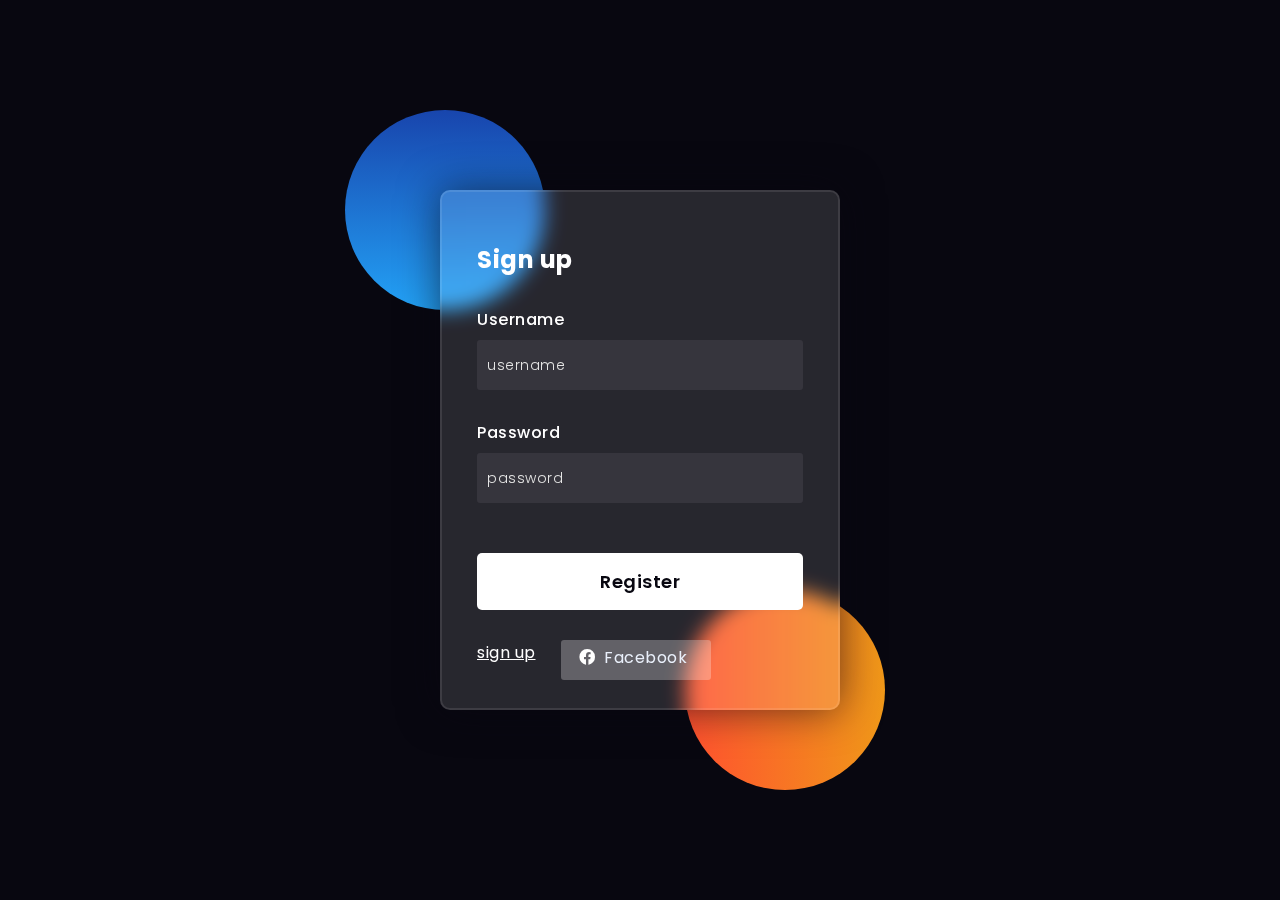
<file: src/main/resources/templates/admin/admin-registration.html>
<!doctype html>
<html lang="en"  xmlns:th="http://www.w3.org/1999/xhtml">
<head>

    <link th:href="@{/bootstrap/css/bootstrap.min.css}" rel="stylesheet">
    <meta charset="UTF-8">
    <meta name="viewport"
          content="width=device-width, user-scalable=no, initial-scale=1.0, maximum-scale=1.0, minimum-scale=1.0">
    <meta http-equiv="X-UA-Compatible" content="ie=edge">
    <link rel="shortcut icon" th:href="@{/images/lounge-server-1.png}">
    <title>| Register Admin | </title>
    <link rel="preconnect" href="https://fonts.gstatic.com">
    <link rel="stylesheet" href="https://cdnjs.cloudflare.com/ajax/libs/font-awesome/5.15.4/css/all.min.css">
    <link href="https://fonts.googleapis.com/css2?family=Poppins:wght@300;500;600&display=swap" rel="stylesheet">
    <style media="screen">
      *,
*:before,
*:after{
    padding: 0;
    margin: 0;
    box-sizing: border-box;
}
body{
    background-color: #080710;
}
.background{
    width: 430px;
    height: 520px;
    position: absolute;
    transform: translate(-50%,-50%);
    left: 50%;
    top: 50%;
}
.background .shape{
    height: 200px;
    width: 200px;
    position: absolute;
    border-radius: 50%;
}
.shape:first-child{
    background: linear-gradient(
        #1845ad,
        #23a2f6
    );
    left: -80px;
    top: -80px;
}
.shape:last-child{
    background: linear-gradient(
        to right,
        #ff512f,
        #f09819
    );
    right: -30px;
    bottom: -80px;
}
form{
    height: 520px;
    width: 400px;
    background-color: rgba(255,255,255,0.13);
    position: absolute;
    transform: translate(-50%,-50%);
    top: 50%;
    left: 50%;
    border-radius: 10px;
    backdrop-filter: blur(10px);
    border: 2px solid rgba(255,255,255,0.1);
    box-shadow: 0 0 40px rgba(8,7,16,0.6);
    padding: 50px 35px;
}
form *{
    font-family: 'Poppins',sans-serif;
    color: #ffffff;
    letter-spacing: 0.5px;
    outline: none;
    border: none;
}
form h3{
    font-size: 32px;
    font-weight: 500;
    line-height: 42px;
    text-align: center;
}

label{
    display: block;
    margin-top: 30px;
    font-size: 16px;
    font-weight: 500;
}
input{
    display: block;
    height: 50px;
    width: 100%;
    background-color: rgba(255,255,255,0.07);
    border-radius: 3px;
    padding: 0 10px;
    margin-top: 8px;
    font-size: 14px;
    font-weight: 300;
}
::placeholder{
    color: #e5e5e5;
}
button{
    margin-top: 50px;
    width: 100%;
    background-color: #ffffff;
    color: #080710;
    padding: 15px 0;
    font-size: 18px;
    font-weight: 600;
    border-radius: 5px;
    cursor: pointer;
}
.social{
  margin-top: 30px;
  display: flex;
}
.social div{
  background: red;
  width: 150px;
  border-radius: 3px;
  padding: 5px 10px 10px 5px;
  background-color: rgba(255,255,255,0.27);
  color: #eaf0fb;
  text-align: center;
}
.social div:hover{
  background-color: rgba(255,255,255,0.47);
}
.social .fb{
  margin-left: 25px;
}
.social i{
  margin-right: 4px;
}

    </style>
</head>


<body>
<div class="background">
    <div class="shape"></div>
    <div class="shape"></div>
</div>
<form   th:action="@{/admin/save-admin}" modelAttribute="newAdmin" th:object="${newAdmin}" method="post">
    <h2>Sign up</h2>

    <label for="username">Username</label>
    <input th:field="*{username}" type="text"  required  placeholder="username" id="username">

    <label for="password">Password</label>
    <input type="password" th:field="*{password}"  required  placeholder="password" id="password">

    <button>Register</button>
    <div class="social">
        <a  class="btn btn-outline-success" href="/admin/new-admin">sign up</a>
        <div class="fb"><i class="fab fa-facebook"></i>  Facebook</div>
    </div>
</form>
</body>
</html>
</file>
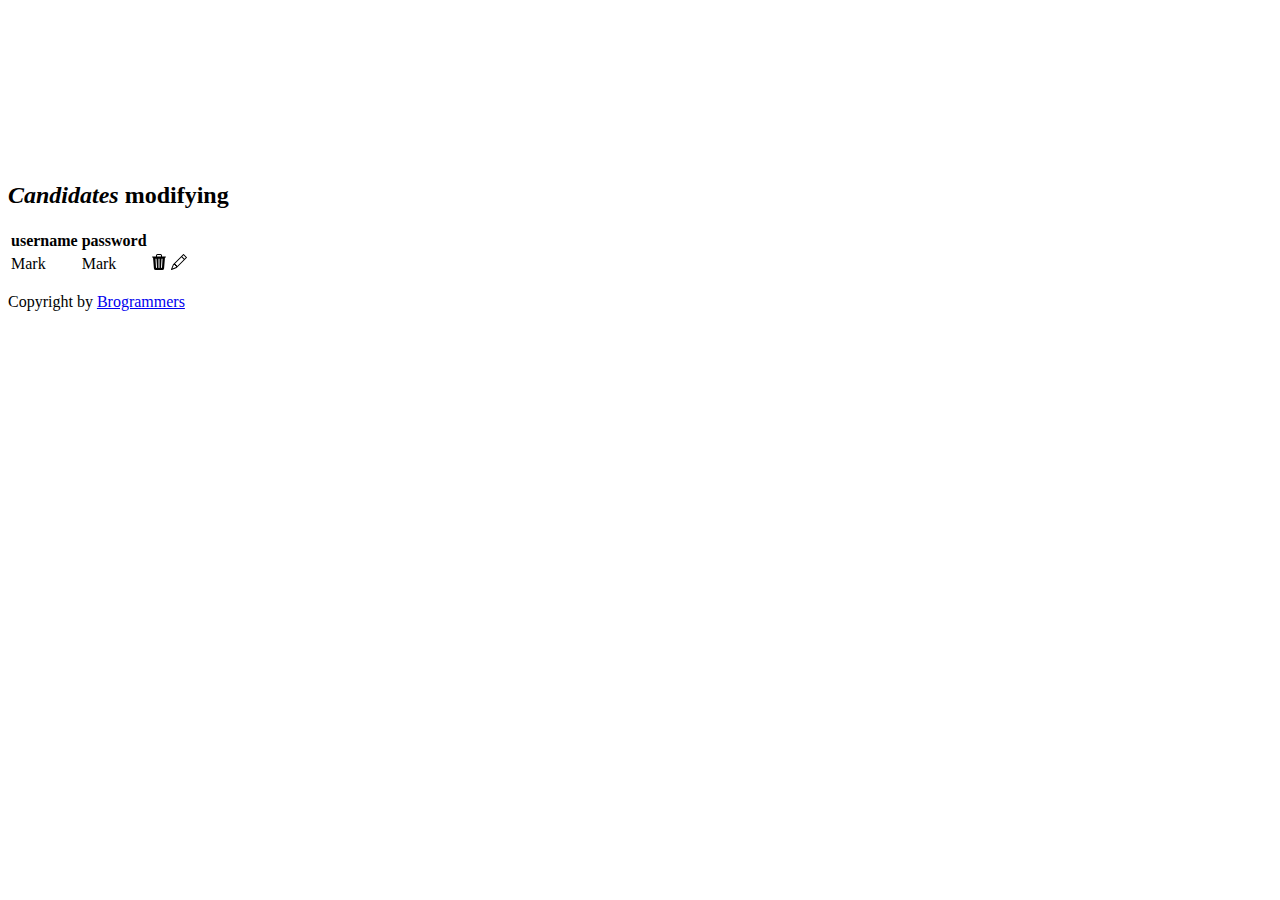
<file: src/main/resources/templates/admin/admins.html>
<!DOCTYPE html>
<html lang="en" xmlns:th="http://www.w3.org/1999/xhtml">

<head>
  <meta charset="utf-8">
  <meta name="viewport" content="width=device-width, initial-scale=1, shrink-to-fit=no">
  <meta name="description" content="">
  <meta name="author" content="">
  <link href="https://fonts.googleapis.com/css?family=Montserrat:100,200,300,400,500,600,700,800,900" rel="stylesheet">

  <link rel="shortcut icon" th:href="@{/images/lounge-server-1.png}">
  <title>| Register Admin | </title>

  <!-- Bootstrap core CSS -->
  <link th:href="@{/bootstrap/css/bootstrap.min.css}" rel="stylesheet">

  <!-- Additional CSS Files -->
  <link rel="stylesheet" th:href="@{/css/fontawesome.css}">
  <link rel="stylesheet" th:href="@{/css/templatemo-grad-school.css}">
  <link rel="stylesheet" th:href="@{/css/owl.css}">
  <link rel="stylesheet" th:href="@{/css/lightbox.css}">
  <link rel="stylesheet" th:href="@{/css/new.css}">
  <link href='https://unpkg.com/boxicons@2.1.3/css/boxicons.min.css' rel='stylesheet'>
  <!--

TemplateMo 557 Grad School

https://templatemo.com/tm-557-grad-school

-->
</head>

<body>


<!--header-->
<div th:insert="admin-navbar.html::navbar"></div>

<!-- ***** Main Banner Area Start ***** -->
<section class="section main-banner" id="top" data-section="section1">
  <video autoplay muted loop id="bg-video">
    <!--<source th:src="@{/images/course-video.mp4}" type="video/mp4" />-->
  </video>
  <div class="video-overlay header-text">
    <div class="caption">

      <h2><em>Candidates</em> modifying </h2>
      <table class="table table-sm text-white">
        <thead>
        <tr>
          <th scope="col">username</th>
          <th scope="col">password</th>
          <th scope="col"></th>
        </tr>
        </thead>
        <tbody>
        <tr th:each="admin:${adminList}">

          <td th:text="${admin.username}">Mark</td>
          <td th:text="${admin.password}">Mark</td>
          <td ><a th:href="@{/admin/remove-admin/{id}(id=${admin.id})}"><i class="bi bi-trash3-fill"><svg xmlns="http://www.w3.org/2000/svg" width="16" height="16" fill="currentColor" class="bi bi-trash3-fill" viewBox="0 0 16 16">
            <path d="M11 1.5v1h3.5a.5.5 0 0 1 0 1h-.538l-.853 10.66A2 2 0 0 1 11.115 16h-6.23a2 2 0 0 1-1.994-1.84L2.038 3.5H1.5a.5.5 0 0 1 0-1H5v-1A1.5 1.5 0 0 1 6.5 0h3A1.5 1.5 0 0 1 11 1.5Zm-5 0v1h4v-1a.5.5 0 0 0-.5-.5h-3a.5.5 0 0 0-.5.5ZM4.5 5.029l.5 8.5a.5.5 0 1 0 .998-.06l-.5-8.5a.5.5 0 1 0-.998.06Zm6.53-.528a.5.5 0 0 0-.528.47l-.5 8.5a.5.5 0 0 0 .998.058l.5-8.5a.5.5 0 0 0-.47-.528ZM8 4.5a.5.5 0 0 0-.5.5v8.5a.5.5 0 0 0 1 0V5a.5.5 0 0 0-.5-.5Z"/>
          </svg></i></a>
            <a th:href="@{/admin/edit-admin/{id}(id=${admin.id})}"><i class="bi bi-trash3-fill"><svg xmlns="http://www.w3.org/2000/svg" width="16" height="16" fill="currentColor"
                                                                                                         class="bi bi-pencil  " viewBox="0 0 16 16">
              <path d="M12.146.146a.5.5 0 0 1 .708 0l3 3a.5.5 0 0 1 0 .708l-10 10a.5.5 0 0 1-.168.11l-5 2a.5.5 0 0 1-.65-.65l2-5a.5.5 0 0 1 .11-.168l10-10zM11.207 2.5 13.5 4.793 14.793 3.5 12.5 1.207 11.207 2.5zm1.586 3L10.5 3.207 4 9.707V10h.5a.5.5 0 0 1 .5.5v.5h.5a.5.5 0 0 1 .5.5v.5h.293l6.5-6.5zm-9.761 5.175-.106.106-1.528 3.821 3.821-1.528.106-.106A.5.5 0 0 1 5 12.5V12h-.5a.5.5 0 0 1-.5-.5V11h-.5a.5.5 0 0 1-.468-.325z"/>
            </svg></i></a>
          </td>
        </tr>

        </tbody>
      </table>
    </div>
  </div>
</section>











<footer>
  <div class="container">
    <div class="row">
      <div class="col-md-12">
        <p><i class="fa fa-copyright"></i> Copyright by
          <a href="http://www.brogrammers.uz" rel="sponsored" target="_parent">Brogrammers</a>
        </p>
      </div>
    </div>
  </div>
</footer>

<!-- Scripts -->
<!-- Bootstrap core JavaScript -->
<!--<script th:src="@{/jquery/jquery.min.js}"></script>
<script th:src="@{/bootstrap/js/bootstrap.bundle.min.js}"></script>

<script th:src="@{/js/isotope.min.js}"></script>
<script th:src="@{/js/owl-carousel.js}"></script>
<script th:src="@{/js/lightbox.js}"></script>
<script th:src="@{/js/tabs.js}"></script>
<script th:src="@{/js/video.js}"></script>
<script th:src="@{/js/slick-slider.js}"></script>
<script th:src="@{/js/custom.js}"></script>
<script>
    //according to loftblog tut
    $('.nav li:first').addClass('active');

    var showSection = function showSection(section, isAnimate) {
      var
        direction = section.replace(/#/, ''),
        reqSection = $('.section').filter('[data-section="' + direction + '"]'),
        reqSectionPos = reqSection.offset().top - 0;

      if (isAnimate) {
        $('body, html').animate({
          scrollTop: reqSectionPos
        },
          800);
      } else {
        $('body, html').scrollTop(reqSectionPos);
      }

    };

    var checkSection = function checkSection() {
      $('.section').each(function () {
        var
          $this = $(this),
          topEdge = $this.offset().top - 80,
          bottomEdge = topEdge + $this.height(),
          wScroll = $(window).scrollTop();
        if (topEdge < wScroll && bottomEdge > wScroll) {
          var
            currentId = $this.data('section'),
            reqLink = $('a').filter('[href*=\\#' + currentId + ']');
          reqLink.closest('li').addClass('active').
            siblings().removeClass('active');
        }
      });
    };

    $('.main-menu, .scroll-to-section').on('click', 'a', function (e) {
      if ($(e.target).hasClass('external')) {
        return;
      }
      e.preventDefault();
      $('#menu').removeClass('active');
      showSection($(this).attr('href'), true);
    });

    $(window).scroll(function () {
      checkSection();
    });
  </script>-->
</body>

</html>
</file>
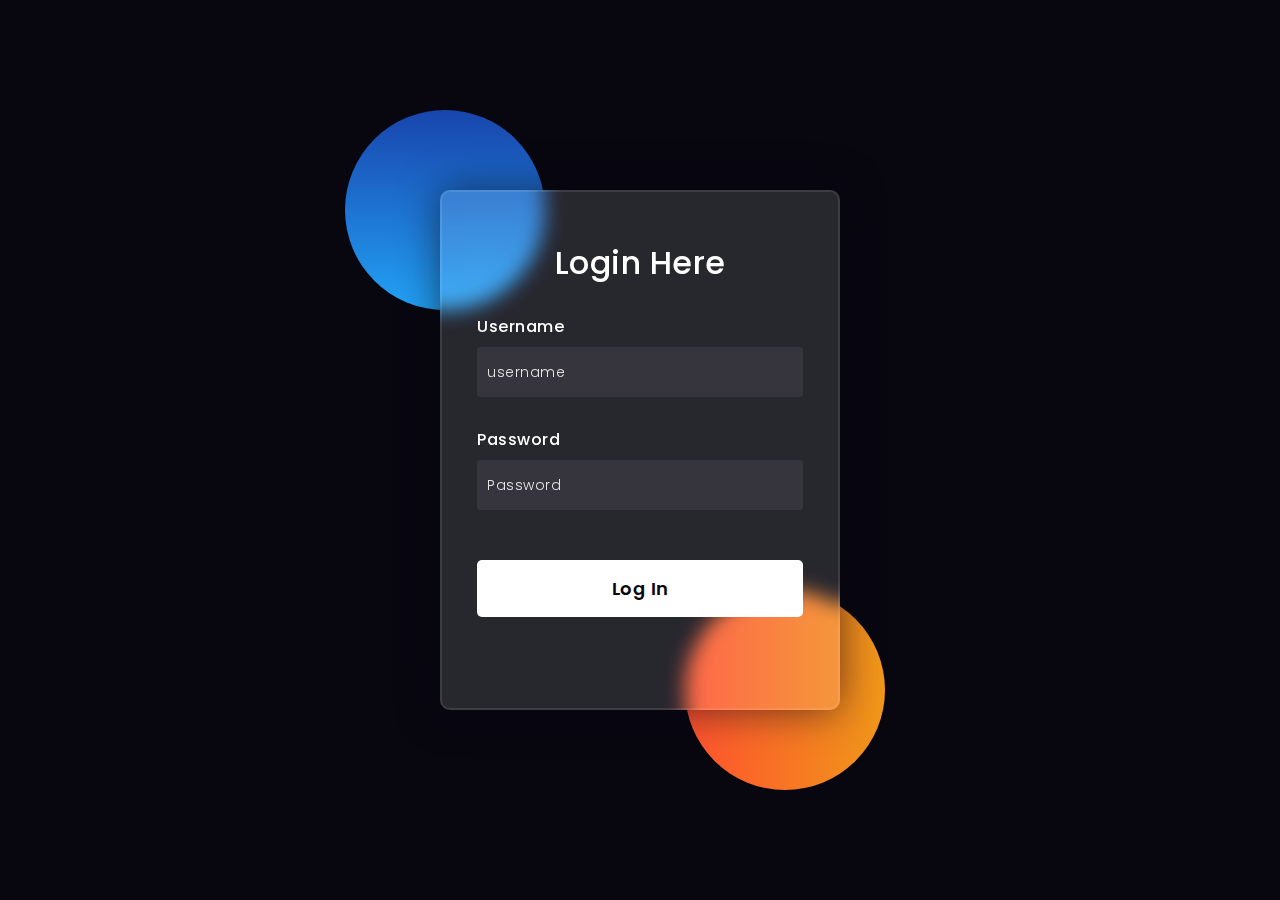
<file: src/main/resources/templates/security/login.html>
<!DOCTYPE html>
<html lang="en" xmlns:th="http://www.w3.org/1999/xhtml">
<head>


<!--    <link th:href="@{/bootstrap/css/bootstrap.min.css}" rel="stylesheet">-->
    <link rel="shortcut icon" th:href="@{/images/isometric-lock-button.png}">
    <title>| Login | </title>
    <meta charset="UTF-8">
    <meta name="viewport"
          content="width=device-width, user-scalable=no, initial-scale=1.0, maximum-scale=1.0, minimum-scale=1.0">
    <meta http-equiv="X-UA-Compatible" content="ie=edge">
    <link rel="preconnect" href="https://fonts.gstatic.com">
    <link rel="stylesheet" href="https://cdnjs.cloudflare.com/ajax/libs/font-awesome/5.15.4/css/all.min.css">
    <link href="https://fonts.googleapis.com/css2?family=Poppins:wght@300;500;600&display=swap" rel="stylesheet">
    <!--Stylesheet-->
    <style media="screen">
      *,
*:before,
*:after{
    padding: 0;
    margin: 0;
    box-sizing: border-box;
}
body{
    background-color: #080710;
}
.background{
    width: 430px;
    height: 520px;
    position: absolute;
    transform: translate(-50%,-50%);
    left: 50%;
    top: 50%;
}
.background .shape{
    height: 200px;
    width: 200px;
    position: absolute;
    border-radius: 50%;
}
.shape:first-child{
    background: linear-gradient(
        #1845ad,
        #23a2f6
    );
    left: -80px;
    top: -80px;
}
.shape:last-child{
    background: linear-gradient(
        to right,
        #ff512f,
        #f09819
    );
    right: -30px;
    bottom: -80px;
}
form{
    height: 520px;
    width: 400px;
    background-color: rgba(255,255,255,0.13);
    position: absolute;
    transform: translate(-50%,-50%);
    top: 50%;
    left: 50%;
    border-radius: 10px;
    backdrop-filter: blur(10px);
    border: 2px solid rgba(255,255,255,0.1);
    box-shadow: 0 0 40px rgba(8,7,16,0.6);
    padding: 50px 35px;
}
form *{
    font-family: 'Poppins',sans-serif;
    color: #ffffff;
    letter-spacing: 0.5px;
    outline: none;
    border: none;
}
form h3{
    font-size: 32px;
    font-weight: 500;
    line-height: 42px;
    text-align: center;
}

label{
    display: block;
    margin-top: 30px;
    font-size: 16px;
    font-weight: 500;
}
input{
    display: block;
    height: 50px;
    width: 100%;
    background-color: rgba(255,255,255,0.07);
    border-radius: 3px;
    padding: 0 10px;
    margin-top: 8px;
    font-size: 14px;
    font-weight: 300;
}
::placeholder{
    color: #e5e5e5;
}
button{
    margin-top: 50px;
    width: 100%;
    background-color: #ffffff;
    color: #080710;
    padding: 15px 0;
    font-size: 18px;
    font-weight: 600;
    border-radius: 5px;
    cursor: pointer;
}
.social{
  margin-top: 30px;
  display: flex;
}
.social div{
  background: red;
  width: 150px;
  border-radius: 3px;
  padding: 5px 10px 10px 5px;
  background-color: rgba(255,255,255,0.27);
  color: #eaf0fb;
  text-align: center;
}
.social div:hover{
  background-color: rgba(255,255,255,0.47);
}
.social .fb{
  margin-left: 25px;
}
.social i{
  margin-right: 4px;
}

    </style>
</head>
<body>
<div class="background">
    <div class="shape"></div>
    <div class="shape"></div>

</div>
<form  action="/login" method="post">
    <h3>Login Here</h3>

    <label for="username">Username</label>
    <input type="text" required name="username" placeholder="username" id="username">

    <label for="password">Password</label>
    <input type="password" required name="password" placeholder="Password" id="password">

    <button>Log In</button>
    <div class="social">

    </div>
</form>

</body>
</html>
</file>
